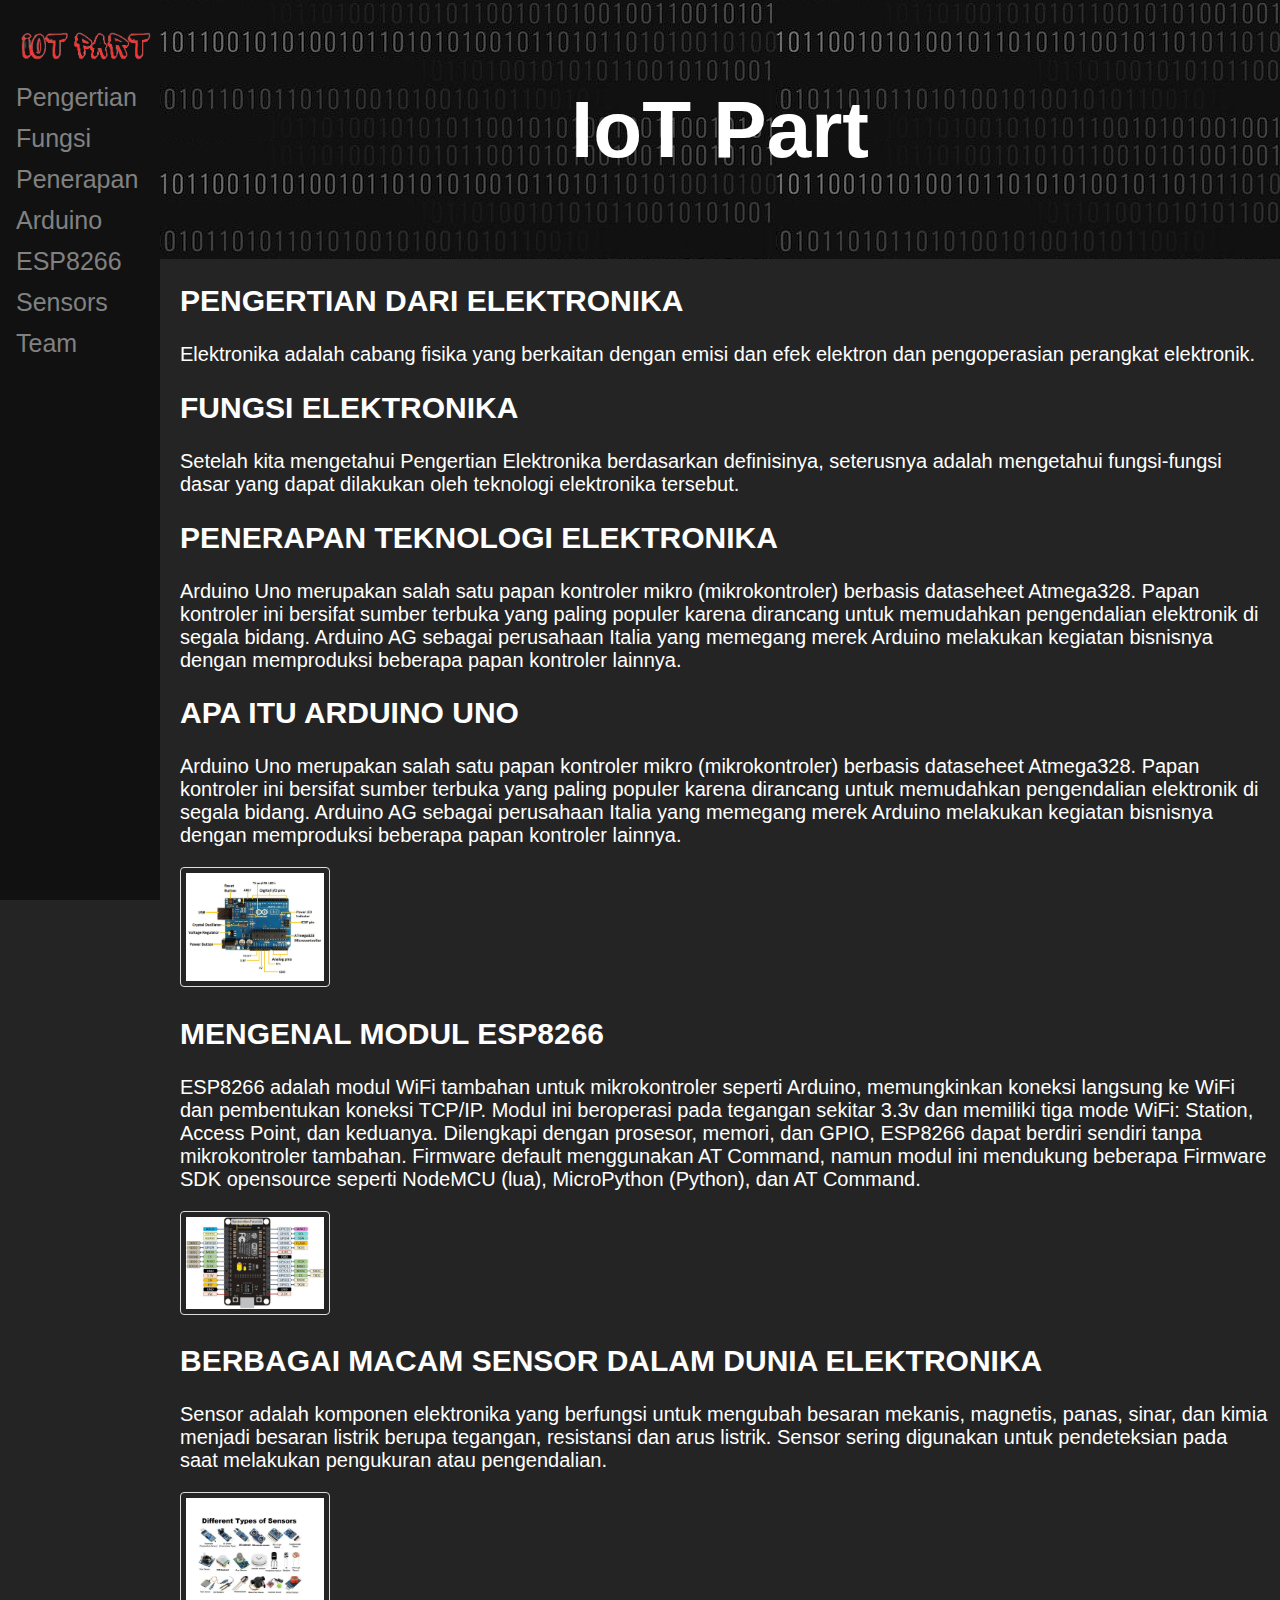
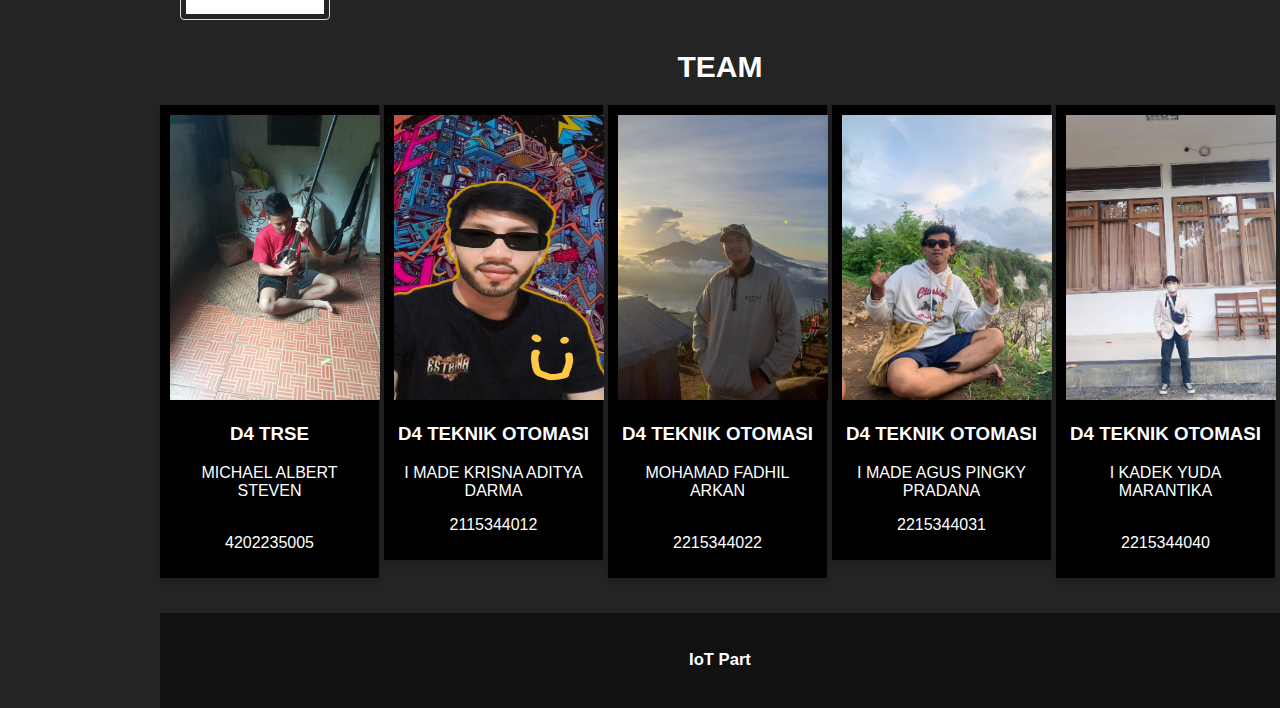
<file: index.html>
<!DOCTYPE html>
<html lang="en">
  <head>
    <meta charset="UTF-8" />
    <meta name="viewport" content="width=device-width, initial-scale=1.0" />
    <link rel="stylesheet" href="style.css" />
    <title class="icon">IoT Part</title>
    <link rel="icon" type="image/x-icon" href="img/thumbnail.png">
  </head>
  <body>

<section>
  <header class="kepala"  id="home">
    <h1 >IoT Part</h1>
  </header>
</section>

<section>
    <div class="sidenav">
      <a href="#home"><img class="img2" src="img/nama_logo.png" alt="nama_logo"></a>
      <a href="#pengertian">Pengertian</a>
      <a href="#fungsi">Fungsi</a>
      <a href="#penerapan">Penerapan</a>
      <a href="#arduino">Arduino</a>
      <a href="#esp8266">ESP8266</a>
      <a href="#sensor">Sensors</a>
      <a href="#teams">Team</a>
<!-- 
        <a href="signup.html" target="_blank">Sign Up</a>
      <a href="login.html" target="_blank">Login</a>
 -->
    </div>
</section>

<section>
    <div class="main">

      <h2><a href="konten/konten0_1.html" id="pengertian" target="_blank">PENGERTIAN DARI ELEKTRONIKA</a></h2>
      <p>Elektronika adalah cabang fisika yang berkaitan dengan emisi dan efek elektron dan pengoperasian perangkat elektronik.</p>

      <h2><a href="konten/konten0_2.html" id="fungsi" target="_blank">FUNGSI ELEKTRONIKA</a></h2>
      <p>Setelah kita mengetahui Pengertian Elektronika berdasarkan definisinya, seterusnya adalah mengetahui fungsi-fungsi dasar yang dapat dilakukan oleh teknologi elektronika tersebut.</p>

      <h2><a href="konten/konten0_3.html" id="penerapan" target="_blank">PENERAPAN TEKNOLOGI ELEKTRONIKA</a></h2>
      <p>Arduino Uno merupakan salah satu papan kontroler mikro (mikrokontroler) berbasis dataseheet Atmega328. Papan kontroler ini bersifat sumber terbuka yang paling populer karena dirancang untuk memudahkan pengendalian elektronik di segala bidang. Arduino AG sebagai perusahaan Italia yang memegang merek Arduino melakukan kegiatan bisnisnya dengan memproduksi beberapa papan kontroler lainnya.</p>

      <h2><a href="" id="arduino" target="_blank">APA ITU ARDUINO UNO</a></h2>
      <p>Arduino Uno merupakan salah satu papan kontroler mikro (mikrokontroler) berbasis dataseheet Atmega328. Papan kontroler ini bersifat sumber terbuka yang paling populer karena dirancang untuk memudahkan pengendalian elektronik di segala bidang. Arduino AG sebagai perusahaan Italia yang memegang merek Arduino melakukan kegiatan bisnisnya dengan memproduksi beberapa papan kontroler lainnya.</p>
      <a href="img/Arduino_UNO.jpeg">
        <img class="img" src="img/Arduino_UNO.jpeg" alt="Arduino_UNO">
      </a>

      <h2><a href="" id="esp8266" target="_blank">MENGENAL MODUL ESP8266</a></h2>
      <p>ESP8266 adalah modul WiFi tambahan untuk mikrokontroler seperti Arduino, memungkinkan koneksi langsung ke WiFi dan pembentukan koneksi TCP/IP. Modul ini beroperasi pada tegangan sekitar 3.3v dan memiliki tiga mode WiFi: Station, Access Point, dan keduanya. Dilengkapi dengan prosesor, memori, dan GPIO, ESP8266 dapat berdiri sendiri tanpa mikrokontroler tambahan. Firmware default menggunakan AT Command, namun modul ini mendukung beberapa Firmware SDK opensource seperti NodeMCU (lua), MicroPython (Python), dan AT Command.</p>
      <a href="img/ESP8266.jpeg">
        <img class="img" src="img/ESP8266.jpeg" alt="ESP8266">
      </a>

      <h2><a href="konten/konten3.html" id="sensor" target="_blank">BERBAGAI MACAM SENSOR DALAM DUNIA ELEKTRONIKA</a></h2>
      <p>Sensor adalah komponen elektronika yang berfungsi untuk mengubah besaran mekanis, magnetis, panas, sinar, dan kimia menjadi besaran listrik berupa tegangan, resistansi dan arus listrik. Sensor sering digunakan untuk pendeteksian pada saat melakukan pengukuran atau pengendalian.</p>
      <a href="img/sensor_type.jpeg">
        <img class="img" src="img/sensor_type.jpeg" alt="sensor_type">
      </a>
    </div>
</section>

<section>
  <div class="team" id="teams">
    <h2>TEAM</h2>
  </div>

  <div class="row">
    <div class="column">
      <div class="card">
        <img src="img/albert.jpg" alt="albert" style="width: 210px;height: 285px;">
        <a href="https://elektro.polnep.ac.id/program-studi-teknik-elektronika/" target="_blank"><h3>D4 TRSE</h3></a>
        <a href="img/albert.jpg"><p>MICHAEL ALBERT STEVEN <br><br></p></a>
        <p>4202235005</p>
      </div>
    </div>
  
    <div class="column">
      <div class="card">
        <img src="img/krisna.jpg" alt="krisna" style="width: 210px;height: 285px;">
        <a href="https://www.pnb.ac.id/prodi/D4_teknik_otomasi/" target="_blank"><h3>D4 TEKNIK OTOMASI</h3></a>
        <a href="img/krisna.jpg"><p>I MADE KRISNA ADITYA DARMA</p></a>
        <p>2115344012</p>
      </div>
    </div>
    
    <div class="column">
      <div class="card">
        <img src="img/fadhil.jpg" alt="fadhil" style="width: 210px;height: 285px;">
        <a href="https://www.pnb.ac.id/prodi/D4_teknik_otomasi/" target="_blank"><h3>D4 TEKNIK OTOMASI</h3></a>
        <a href="img/fadhil.jpg"><p>MOHAMAD FADHIL ARKAN <br><br></p></a>
        <p>2215344022</p>
      </div>
    </div>
    
    <div class="column">
      <div class="card">
        <img src="img/pingky.jpg" alt="pingky" style="width: 210px;height: 285px;">
        <a href="https://www.pnb.ac.id/prodi/D4_teknik_otomasi/" target="_blank"><h3>D4 TEKNIK OTOMASI</h3></a>
        <a href="img/pingky.jpg"><p>I MADE AGUS PINGKY PRADANA</p></a>
        <p>2215344031</p>
      </div>
    </div>

    <div class="column">
      <div class="card">
        <img src="img/yuda.jpg" alt="yuda" style="width: 210px;height: 285px;">
        <a href="https://www.pnb.ac.id/prodi/D4_teknik_otomasi/" target="_blank"><h3>D4 TEKNIK OTOMASI</h3></a>
        <a href="img/yuda.jpg"><p>I KADEK YUDA MARANTIKA <br><br></p></a>
        <p>2215344040</p>
      </div>
    </div>
  </div>
</section>

<section>
  <footer class="akhir">
    <a href="https://www.pnb.ac.id/" target="_blank"><h5>IoT Part</h5></a>
  </footer>
</section>


  </body>
</html>
</file>
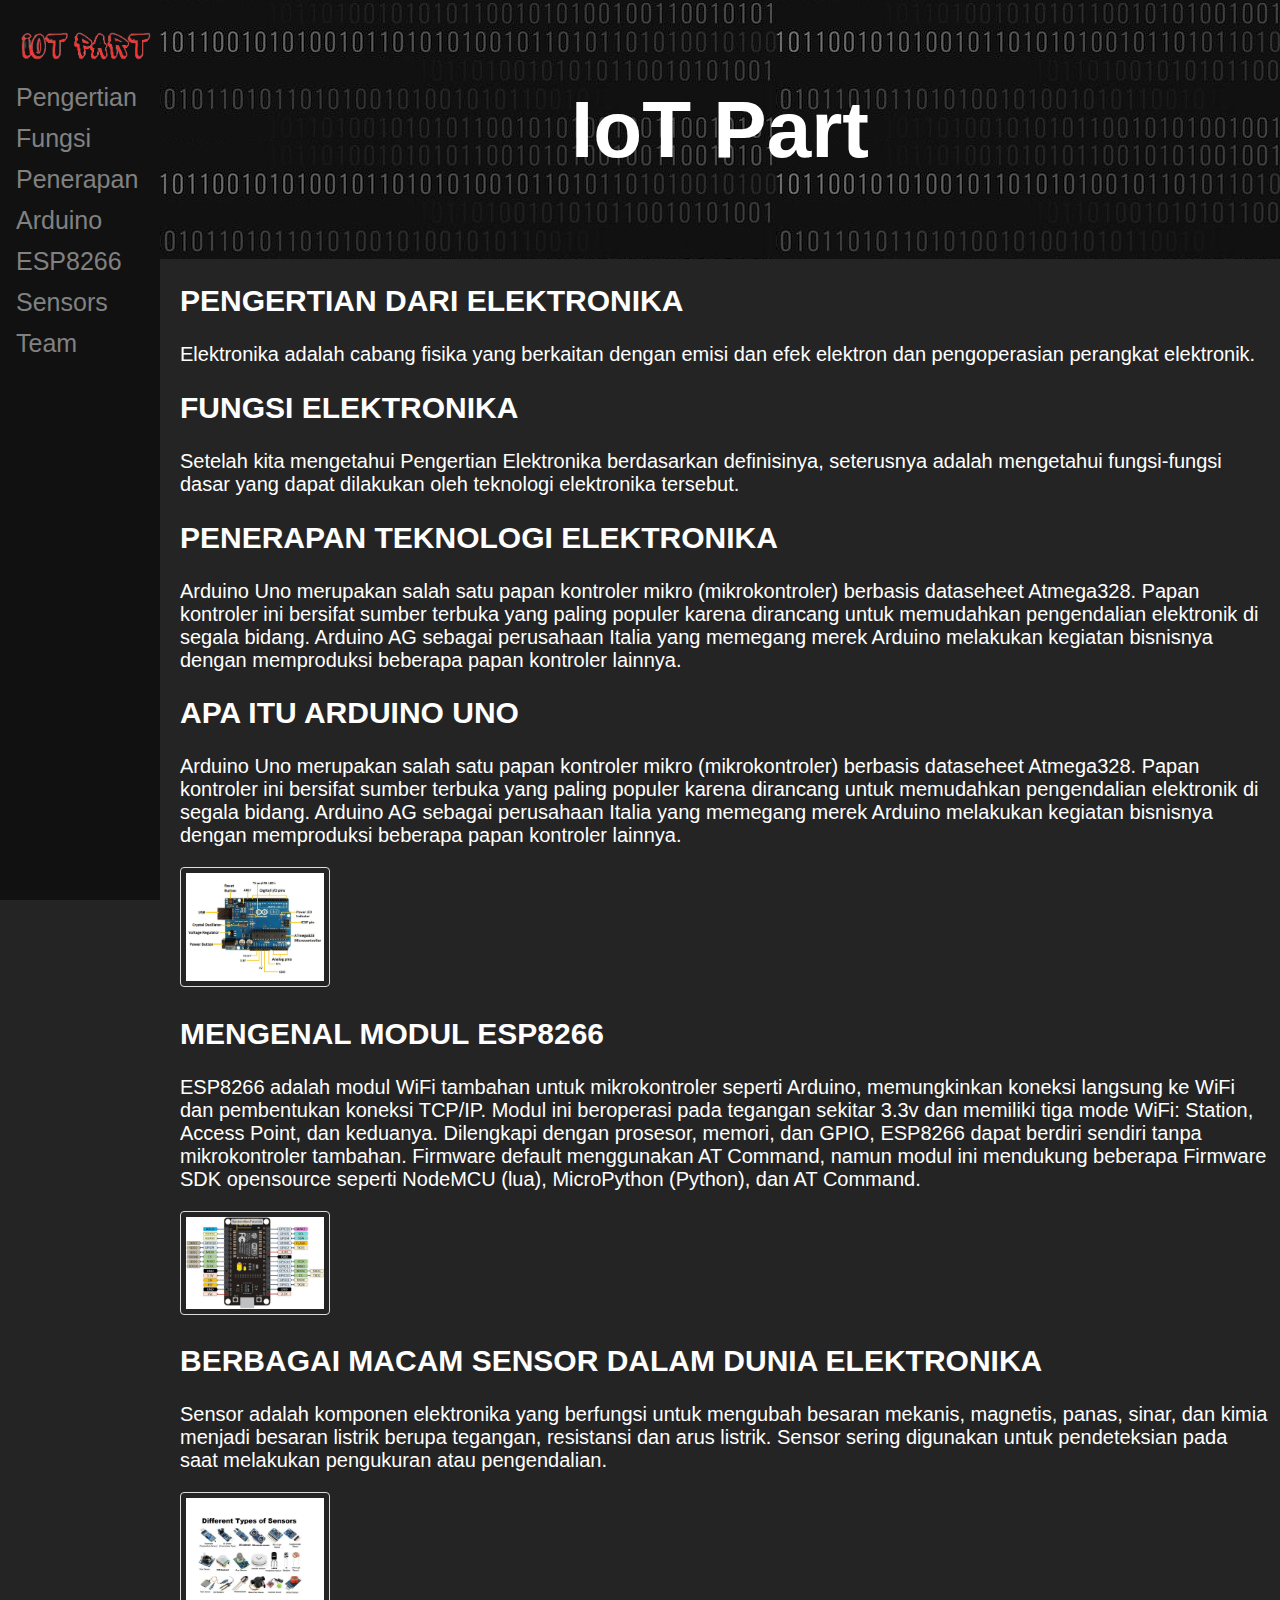
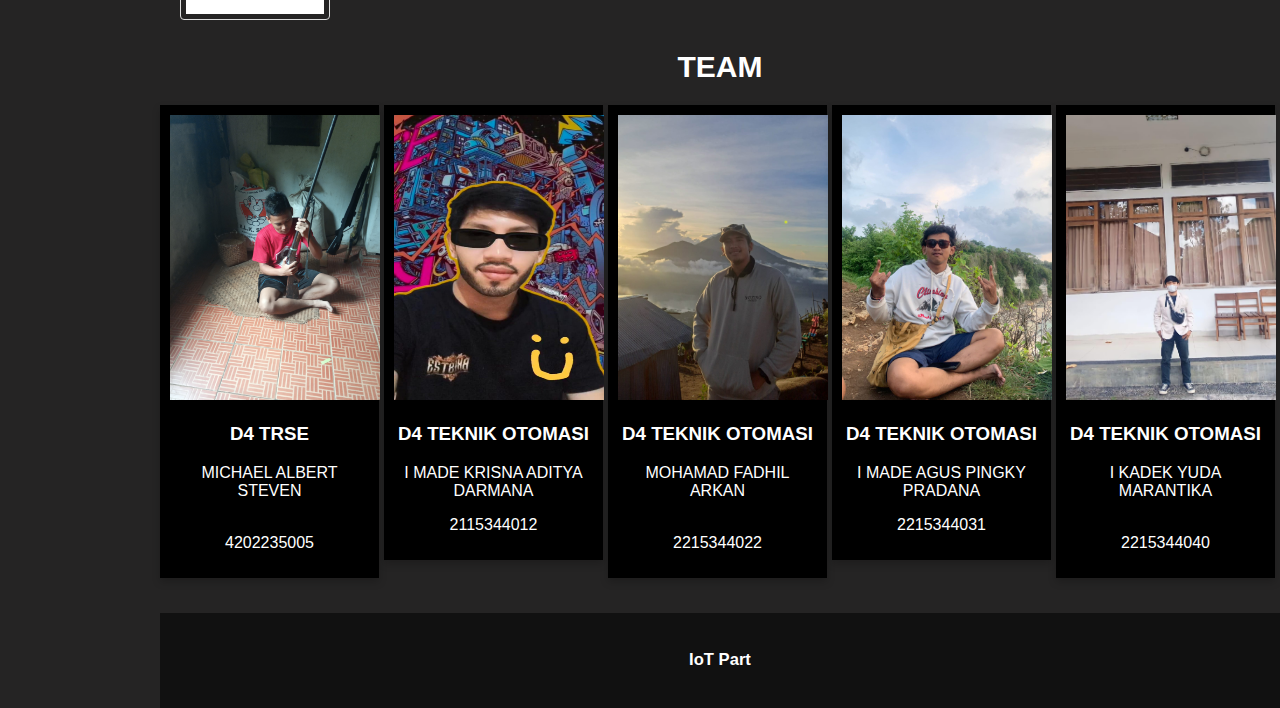
<file: indeks.html>
<!DOCTYPE html>
<html lang="en">
  <head>
    <meta charset="UTF-8" />
    <meta name="viewport" content="width=device-width, initial-scale=1.0" />
    <link rel="stylesheet" href="style.css" />
    <title class="icon">IoT Part</title>
    <link rel="icon" type="image/x-icon" href="img/thumbnail.png">
  </head>
  <body>

<section>
  <header class="kepala"  id="home">
    <h1 >IoT Part</h1>
  </header>
</section>

<section>
    <div class="sidenav">
      <a href="#home"><img class="img2" src="img/nama_logo.png" alt="nama_logo"></a>
      <a href="#pengertian">Pengertian</a>
      <a href="#fungsi">Fungsi</a>
      <a href="#penerapan">Penerapan</a>
      <a href="#arduino">Arduino</a>
      <a href="#esp8266">ESP8266</a>
      <a href="#sensor">Sensors</a>
      <a href="#teams">Team</a>
<!-- 
        <a href="signup.html" target="_blank">Sign Up</a>
      <a href="login.html" target="_blank">Login</a>
 -->
    </div>
</section>

<section>
    <div class="main">

      <h2><a href="konten/konten0_1.html" id="pengertian" target="_blank">PENGERTIAN DARI ELEKTRONIKA</a></h2>
      <p>Elektronika adalah cabang fisika yang berkaitan dengan emisi dan efek elektron dan pengoperasian perangkat elektronik.</p>

      <h2><a href="konten/konten0_2.html" id="fungsi" target="_blank">FUNGSI ELEKTRONIKA</a></h2>
      <p>Setelah kita mengetahui Pengertian Elektronika berdasarkan definisinya, seterusnya adalah mengetahui fungsi-fungsi dasar yang dapat dilakukan oleh teknologi elektronika tersebut.</p>

      <h2><a href="konten/konten0_3.html" id="penerapan" target="_blank">PENERAPAN TEKNOLOGI ELEKTRONIKA</a></h2>
      <p>Arduino Uno merupakan salah satu papan kontroler mikro (mikrokontroler) berbasis dataseheet Atmega328. Papan kontroler ini bersifat sumber terbuka yang paling populer karena dirancang untuk memudahkan pengendalian elektronik di segala bidang. Arduino AG sebagai perusahaan Italia yang memegang merek Arduino melakukan kegiatan bisnisnya dengan memproduksi beberapa papan kontroler lainnya.</p>

      <h2><a href="" id="arduino" target="_blank">APA ITU ARDUINO UNO</a></h2>
      <p>Arduino Uno merupakan salah satu papan kontroler mikro (mikrokontroler) berbasis dataseheet Atmega328. Papan kontroler ini bersifat sumber terbuka yang paling populer karena dirancang untuk memudahkan pengendalian elektronik di segala bidang. Arduino AG sebagai perusahaan Italia yang memegang merek Arduino melakukan kegiatan bisnisnya dengan memproduksi beberapa papan kontroler lainnya.</p>
      <a href="img/Arduino_UNO.jpeg">
        <img class="img" src="img/Arduino_UNO.jpeg" alt="Arduino_UNO">
      </a>

      <h2><a href="" id="esp8266" target="_blank">MENGENAL MODUL ESP8266</a></h2>
      <p>ESP8266 adalah modul WiFi tambahan untuk mikrokontroler seperti Arduino, memungkinkan koneksi langsung ke WiFi dan pembentukan koneksi TCP/IP. Modul ini beroperasi pada tegangan sekitar 3.3v dan memiliki tiga mode WiFi: Station, Access Point, dan keduanya. Dilengkapi dengan prosesor, memori, dan GPIO, ESP8266 dapat berdiri sendiri tanpa mikrokontroler tambahan. Firmware default menggunakan AT Command, namun modul ini mendukung beberapa Firmware SDK opensource seperti NodeMCU (lua), MicroPython (Python), dan AT Command.</p>
      <a href="img/ESP8266.jpeg">
        <img class="img" src="img/ESP8266.jpeg" alt="ESP8266">
      </a>

      <h2><a href="konten/konten3.html" id="sensor" target="_blank">BERBAGAI MACAM SENSOR DALAM DUNIA ELEKTRONIKA</a></h2>
      <p>Sensor adalah komponen elektronika yang berfungsi untuk mengubah besaran mekanis, magnetis, panas, sinar, dan kimia menjadi besaran listrik berupa tegangan, resistansi dan arus listrik. Sensor sering digunakan untuk pendeteksian pada saat melakukan pengukuran atau pengendalian.</p>
      <a href="img/sensor_type.jpeg">
        <img class="img" src="img/sensor_type.jpeg" alt="sensor_type">
      </a>
    </div>
</section>

<section>
  <div class="team" id="teams">
    <h2>TEAM</h2>
  </div>

  <div class="row">
    <div class="column">
      <div class="card">
        <img src="img/albert.jpg" alt="albert" style="width: 210px;height: 285px;">
        <a href="https://elektro.polnep.ac.id/program-studi-teknik-elektronika/" target="_blank"><h3>D4 TRSE</h3></a>
        <a href="img/albert.jpg"><p>MICHAEL ALBERT STEVEN <br><br></p></a>
        <p>4202235005</p>
      </div>
    </div>
  
    <div class="column">
      <div class="card">
        <img src="img/krisna.jpg" alt="krisna" style="width: 210px;height: 285px;">
        <a href="https://www.pnb.ac.id/prodi/D4_teknik_otomasi/" target="_blank"><h3>D4 TEKNIK OTOMASI</h3></a>
        <a href="img/krisna.jpg"><p>I MADE KRISNA ADITYA DARMANA</p></a>
        <p>2115344012</p>
      </div>
    </div>
    
    <div class="column">
      <div class="card">
        <img src="img/fadhil.jpg" alt="fadhil" style="width: 210px;height: 285px;">
        <a href="https://www.pnb.ac.id/prodi/D4_teknik_otomasi/" target="_blank"><h3>D4 TEKNIK OTOMASI</h3></a>
        <a href="img/fadhil.jpg"><p>MOHAMAD FADHIL ARKAN <br><br></p></a>
        <p>2215344022</p>
      </div>
    </div>
    
    <div class="column">
      <div class="card">
        <img src="img/pingky.jpg" alt="pingky" style="width: 210px;height: 285px;">
        <a href="https://www.pnb.ac.id/prodi/D4_teknik_otomasi/" target="_blank"><h3>D4 TEKNIK OTOMASI</h3></a>
        <a href="img/pingky.jpg"><p>I MADE AGUS PINGKY PRADANA</p></a>
        <p>2215344031</p>
      </div>
    </div>

    <div class="column">
      <div class="card">
        <img src="img/yuda.jpg" alt="yuda" style="width: 210px;height: 285px;">
        <a href="https://www.pnb.ac.id/prodi/D4_teknik_otomasi/" target="_blank"><h3>D4 TEKNIK OTOMASI</h3></a>
        <a href="img/yuda.jpg"><p>I KADEK YUDA MARANTIKA <br><br></p></a>
        <p>2215344040</p>
      </div>
    </div>
  </div>
</section>

<section>
  <footer class="akhir">
    <a href="https://www.pnb.ac.id/" target="_blank"><h5>IoT Part</h5></a>
  </footer>
</section>


  </body>
</html>
</file>
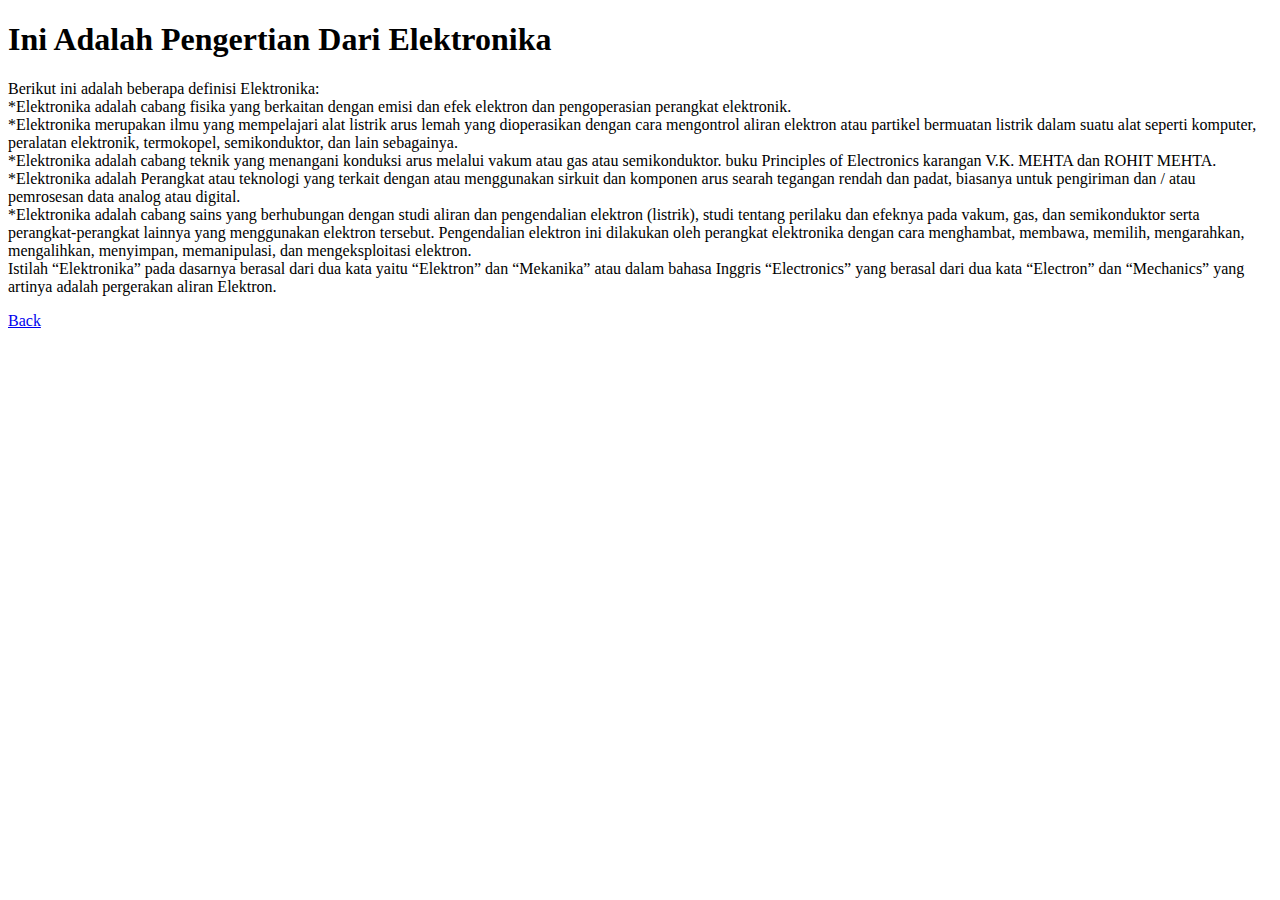
<file: konten/konten0_1.html>
<!DOCTYPE html>
<html lang="en">
<head>
    <meta charset="UTF-8">
    <meta name="viewport" content="width=device-width, initial-scale=1.0">
    <title class="icon">Pengertian dari Elektronika</title>
    <link rel="icon" type="image/x-icon" href="../img/thumbnail.png">
</head>
<body>
    <h1>Ini Adalah Pengertian Dari Elektronika</h1>
    <P>Berikut ini adalah beberapa definisi Elektronika:

    <br>*Elektronika adalah cabang fisika yang berkaitan dengan emisi dan efek elektron dan pengoperasian perangkat elektronik.
    <br>*Elektronika merupakan ilmu yang mempelajari alat listrik arus lemah yang dioperasikan dengan cara mengontrol aliran elektron atau partikel bermuatan listrik dalam suatu alat seperti komputer, peralatan elektronik, termokopel, semikonduktor, dan lain sebagainya.
    <br>*Elektronika adalah cabang teknik yang menangani konduksi arus melalui vakum atau gas atau semikonduktor. buku Principles of Electronics karangan V.K. MEHTA dan ROHIT MEHTA.
    <br>*Elektronika adalah Perangkat atau teknologi yang terkait dengan atau menggunakan sirkuit dan komponen arus searah tegangan rendah dan padat, biasanya untuk pengiriman dan / atau pemrosesan data analog atau digital.
    <br>*Elektronika adalah cabang sains yang berhubungan dengan studi aliran dan pengendalian elektron (listrik), studi tentang perilaku dan efeknya pada vakum, gas, dan semikonduktor serta perangkat-perangkat lainnya yang menggunakan elektron tersebut. Pengendalian elektron ini dilakukan oleh perangkat elektronika dengan cara menghambat, membawa, memilih, mengarahkan, mengalihkan, menyimpan, memanipulasi, dan mengeksploitasi elektron.

    <br>Istilah “Elektronika” pada dasarnya berasal dari dua kata yaitu “Elektron” dan “Mekanika” atau dalam bahasa Inggris “Electronics” yang berasal dari dua kata “Electron” dan “Mechanics” yang artinya adalah pergerakan aliran Elektron.</P>
    <p><a href="../index.html">Back</a></p>
</body>
</html>
</file>
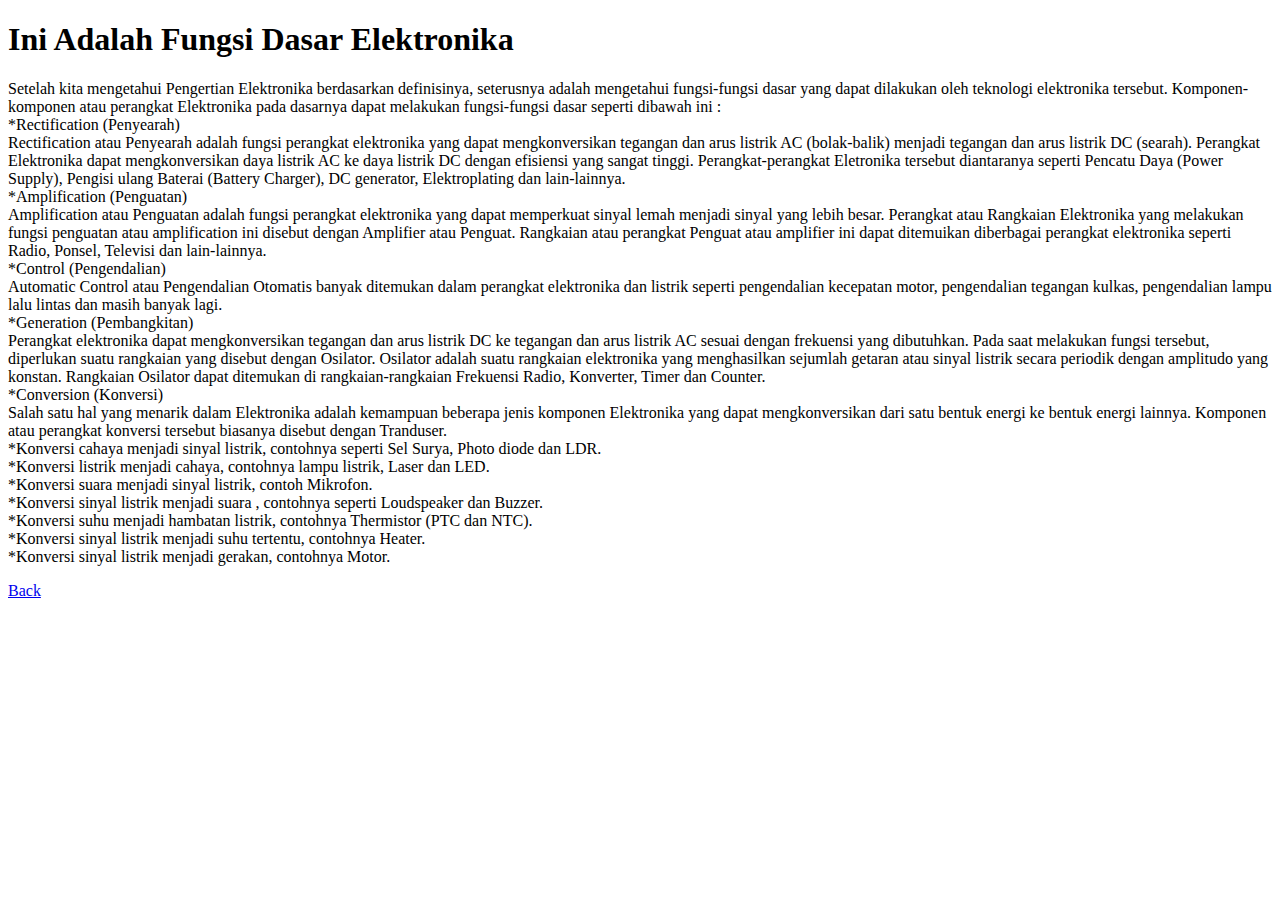
<file: konten/konten0_2.html>
<!DOCTYPE html>
<html lang="en">
<head>
    <meta charset="UTF-8">
    <meta name="viewport" content="width=device-width, initial-scale=1.0">
    <title class="icon">Fungsi Elektronika</title>
    <link rel="icon" type="image/x-icon" href="../img/thumbnail.png">
</head>
<body>
    <h1>Ini Adalah Fungsi Dasar Elektronika</h1>
    <p>Setelah kita mengetahui Pengertian Elektronika berdasarkan definisinya, seterusnya adalah mengetahui fungsi-fungsi dasar yang dapat dilakukan oleh teknologi elektronika tersebut. Komponen-komponen atau perangkat Elektronika pada dasarnya dapat melakukan fungsi-fungsi dasar seperti dibawah ini :

    <br>*Rectification  (Penyearah)
    <br>Rectification atau Penyearah adalah fungsi perangkat elektronika yang dapat mengkonversikan tegangan dan arus listrik AC (bolak-balik) menjadi tegangan dan arus listrik DC (searah). Perangkat Elektronika dapat mengkonversikan daya listrik AC ke daya listrik DC dengan efisiensi yang sangat tinggi. Perangkat-perangkat Eletronika tersebut diantaranya seperti Pencatu Daya (Power Supply), Pengisi ulang Baterai (Battery Charger), DC generator, Elektroplating dan lain-lainnya.

    <br>*Amplification (Penguatan)
    <br>Amplification atau Penguatan adalah fungsi perangkat elektronika yang dapat memperkuat sinyal lemah menjadi  sinyal yang lebih besar. Perangkat atau Rangkaian Elektronika yang melakukan fungsi penguatan atau amplification ini disebut dengan Amplifier atau Penguat. Rangkaian atau perangkat Penguat atau amplifier ini dapat ditemuikan diberbagai perangkat elektronika seperti Radio, Ponsel, Televisi dan lain-lainnya.

    <br>*Control (Pengendalian)
    <br>Automatic Control atau Pengendalian Otomatis banyak ditemukan dalam perangkat elektronika dan listrik seperti pengendalian kecepatan motor, pengendalian tegangan kulkas, pengendalian lampu lalu lintas dan masih banyak lagi.

    <br>*Generation (Pembangkitan)
    <br>Perangkat elektronika dapat mengkonversikan tegangan dan arus listrik DC ke tegangan dan arus listrik AC sesuai dengan frekuensi yang dibutuhkan. Pada saat melakukan fungsi tersebut, diperlukan suatu rangkaian yang disebut dengan Osilator.  Osilator adalah suatu rangkaian elektronika yang menghasilkan sejumlah getaran atau sinyal listrik secara periodik dengan amplitudo yang konstan. Rangkaian Osilator dapat ditemukan di rangkaian-rangkaian Frekuensi Radio, Konverter, Timer dan Counter.
       
    <br>*Conversion (Konversi)
    <br>Salah satu hal yang menarik dalam Elektronika adalah kemampuan beberapa jenis komponen Elektronika yang dapat mengkonversikan dari satu bentuk energi ke bentuk energi lainnya. Komponen atau perangkat konversi tersebut biasanya disebut dengan Tranduser.

    <br>*Konversi cahaya menjadi sinyal listrik, contohnya seperti Sel Surya, Photo diode dan LDR.
    <br>*Konversi listrik menjadi cahaya, contohnya lampu listrik, Laser dan LED.
    <br>*Konversi suara menjadi sinyal listrik, contoh Mikrofon.
    <br>*Konversi sinyal listrik menjadi suara , contohnya seperti Loudspeaker dan Buzzer.
    <br>*Konversi suhu menjadi hambatan listrik, contohnya Thermistor (PTC dan NTC).
    <br>*Konversi sinyal listrik menjadi suhu tertentu, contohnya Heater.
    <br>*Konversi sinyal listrik menjadi gerakan, contohnya Motor.</p>
    <p><a href="../index.html">Back</a></p>
</body>
</html>
</file>
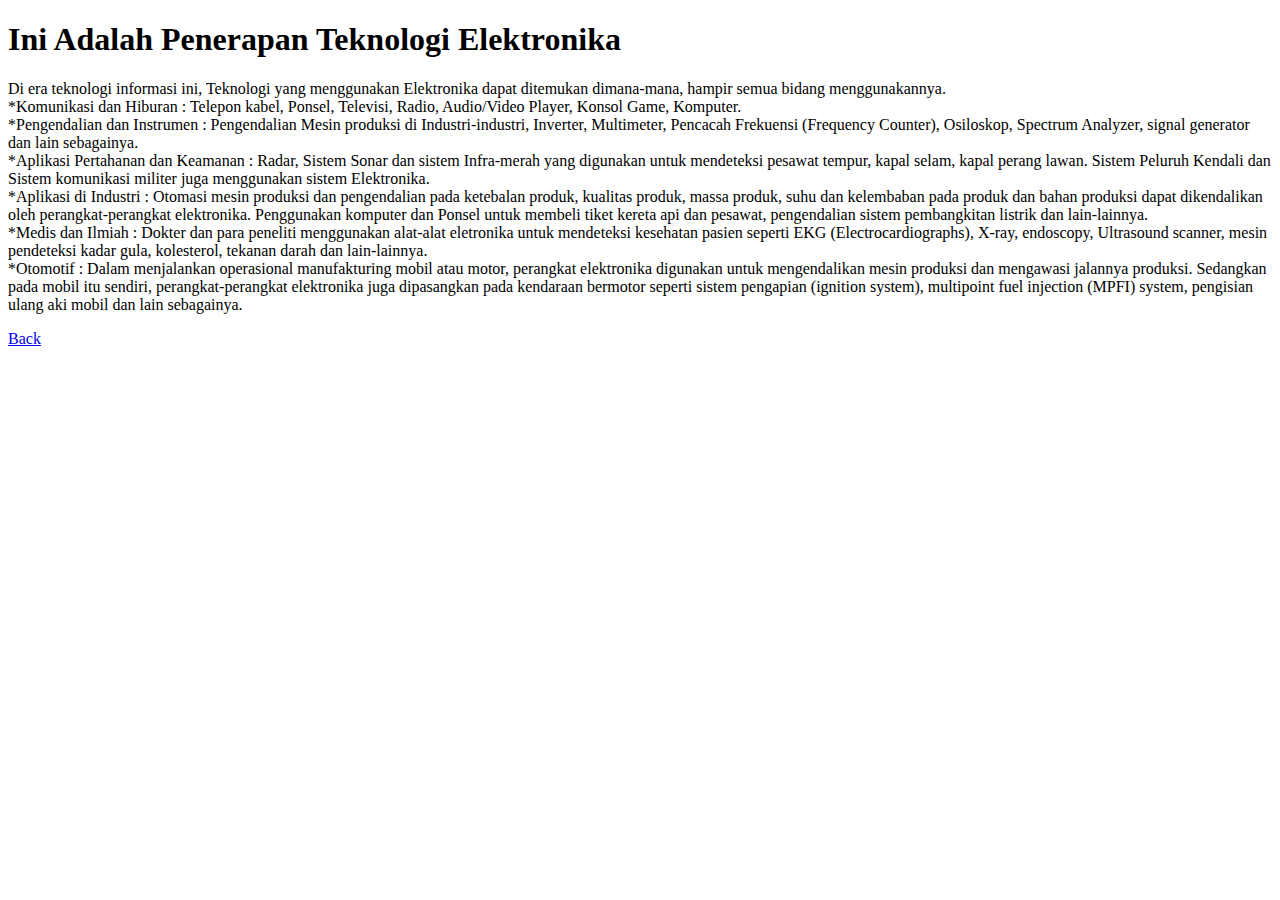
<file: konten/konten0_3.html>
<!DOCTYPE html>
<html lang="en">
<head>
    <meta charset="UTF-8">
    <meta name="viewport" content="width=device-width, initial-scale=1.0">
    <title class="icon">Penerapan Elektronika</title>
    <link rel="icon" type="image/x-icon" href="../img/thumbnail.png">
</head>
<body>
    <h1>Ini Adalah Penerapan Teknologi Elektronika</h1>
    <p>Di era teknologi informasi ini, Teknologi yang menggunakan Elektronika dapat ditemukan dimana-mana, hampir semua bidang menggunakannya.

    <br>*Komunikasi dan Hiburan : Telepon kabel, Ponsel, Televisi, Radio, Audio/Video Player, Konsol Game, Komputer.
    <br>*Pengendalian dan Instrumen : Pengendalian Mesin produksi di Industri-industri, Inverter, Multimeter, Pencacah Frekuensi (Frequency Counter), Osiloskop, Spectrum Analyzer, signal generator dan lain sebagainya.
    <br>*Aplikasi Pertahanan dan Keamanan : Radar, Sistem Sonar dan sistem Infra-merah yang digunakan untuk mendeteksi pesawat tempur, kapal selam, kapal perang lawan. Sistem Peluruh Kendali dan Sistem komunikasi militer  juga menggunakan sistem Elektronika.
    <br>*Aplikasi di Industri : Otomasi mesin produksi dan pengendalian pada ketebalan produk, kualitas produk, massa produk, suhu dan kelembaban pada produk dan bahan produksi dapat dikendalikan oleh perangkat-perangkat elektronika. Penggunakan komputer dan Ponsel untuk membeli tiket kereta api dan pesawat, pengendalian sistem pembangkitan listrik dan lain-lainnya.
    <br>*Medis dan Ilmiah : Dokter dan para peneliti menggunakan alat-alat eletronika untuk mendeteksi kesehatan pasien seperti EKG (Electrocardiographs), X-ray, endoscopy, Ultrasound scanner, mesin  pendeteksi kadar gula, kolesterol, tekanan darah dan lain-lainnya.
    <br>*Otomotif : Dalam menjalankan operasional manufakturing mobil atau motor, perangkat elektronika digunakan untuk mengendalikan mesin produksi dan mengawasi jalannya produksi. Sedangkan pada mobil itu sendiri, perangkat-perangkat elektronika juga dipasangkan pada kendaraan bermotor seperti sistem pengapian (ignition system),  multipoint fuel injection (MPFI) system, pengisian ulang aki mobil dan lain sebagainya.</p>
    <p><a href="../index.html">Back</a></p>
</body>
</html>
</file>
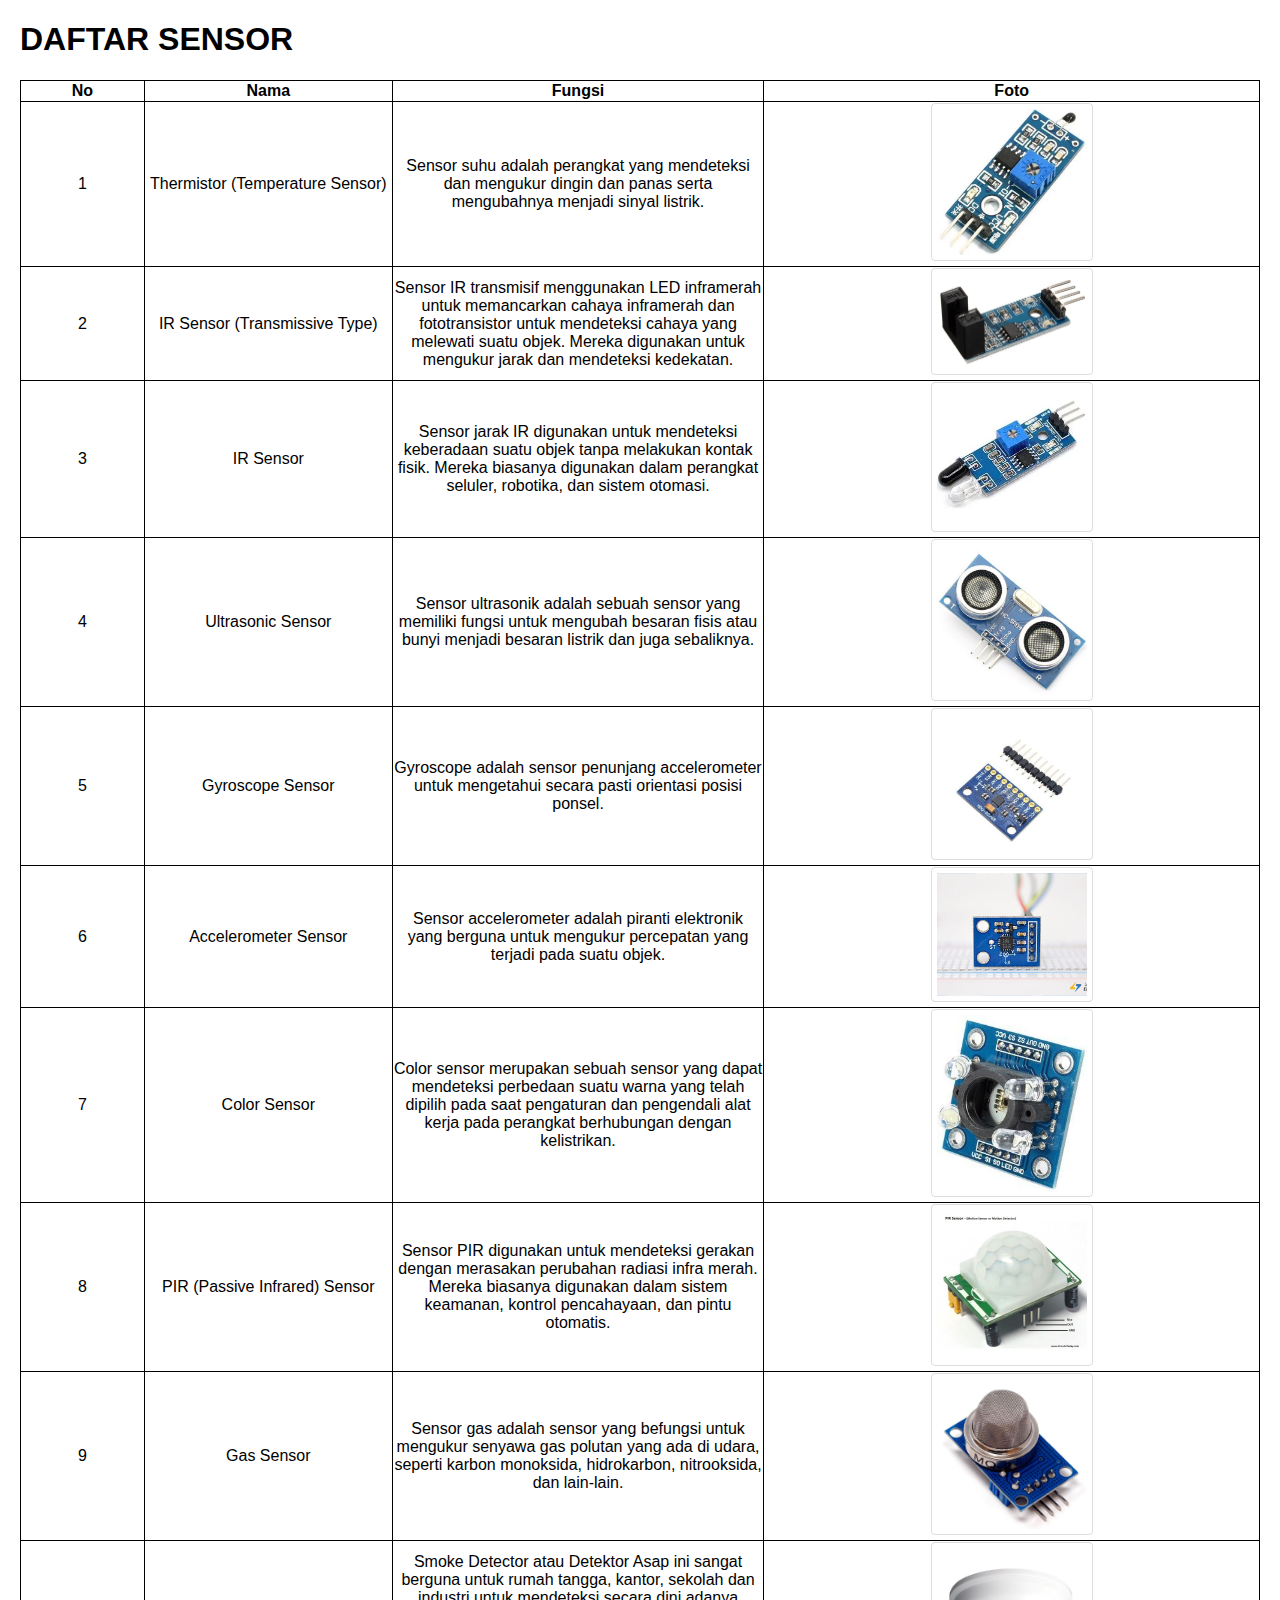
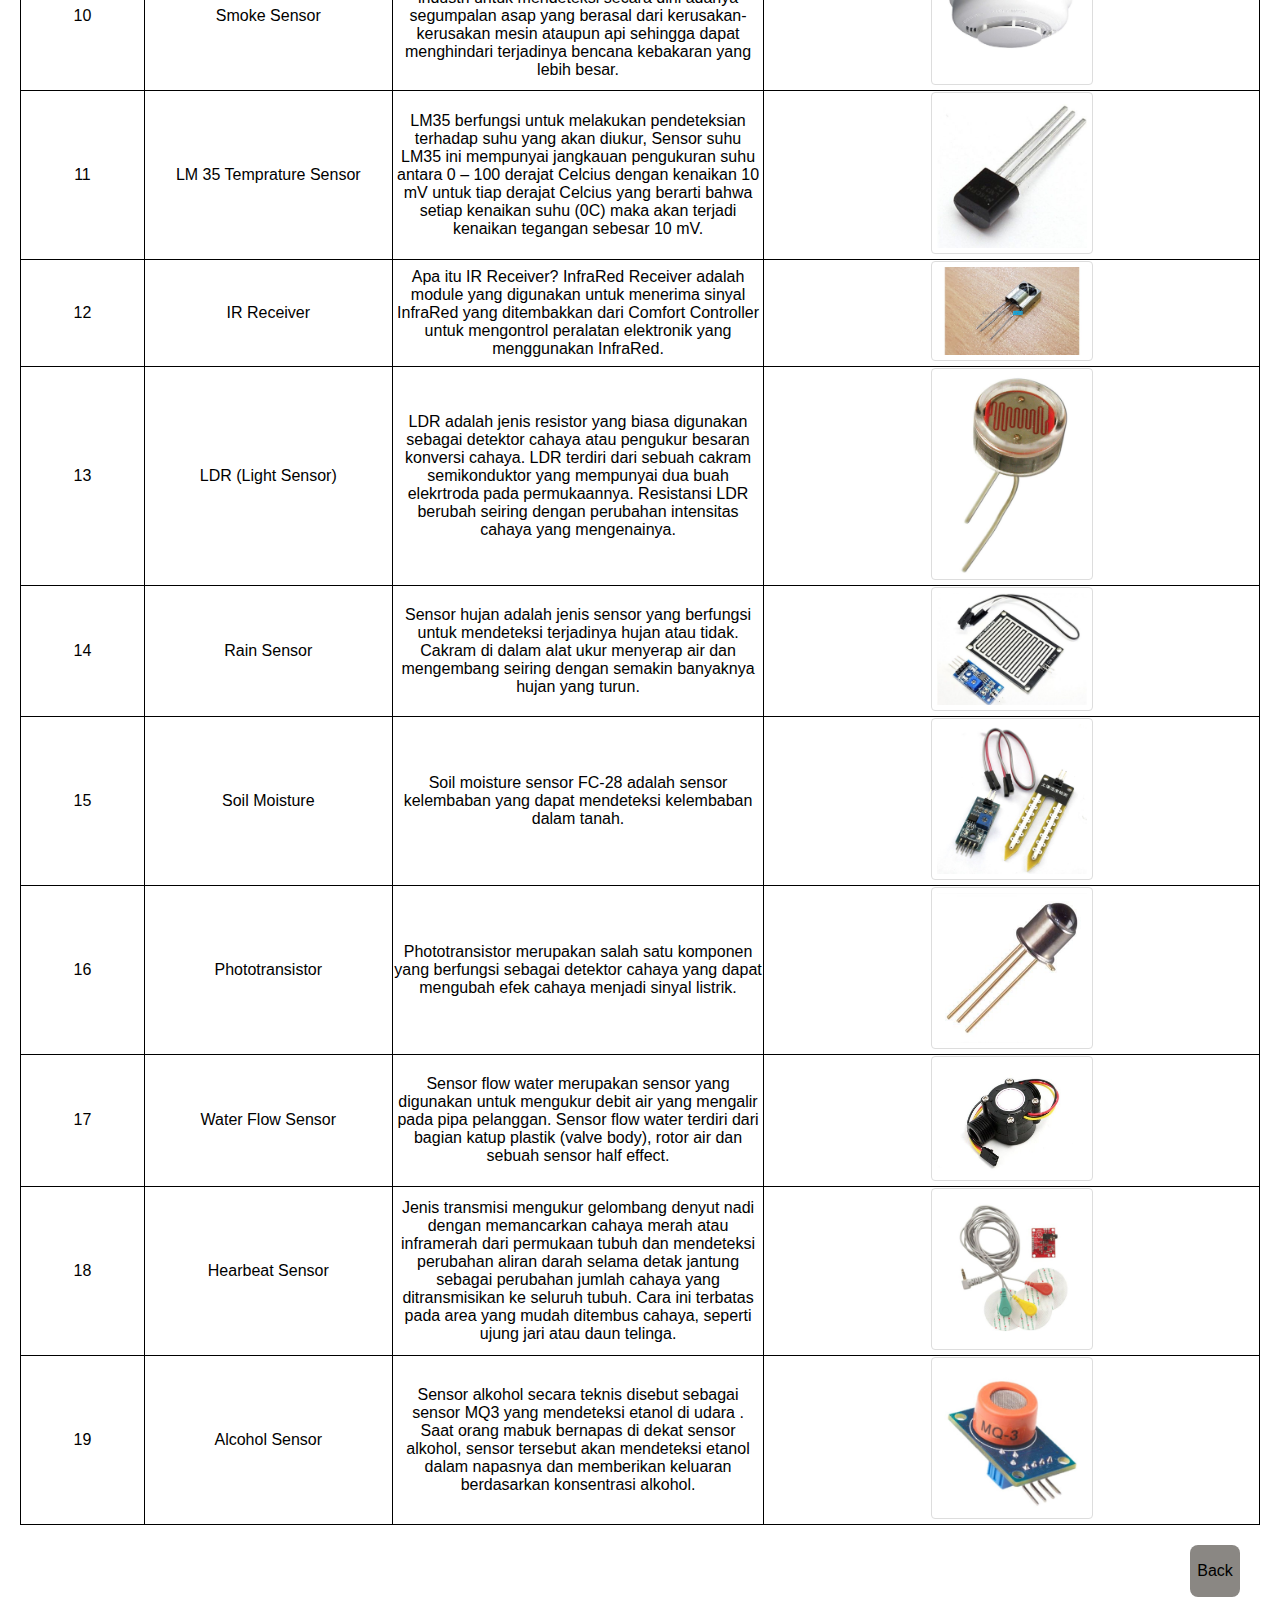
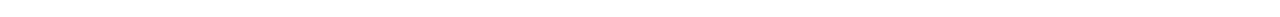
<file: konten/konten3.html>
<!DOCTYPE html>
<html lang="en">
<head>
    <meta charset="UTF-8">
    <meta name="viewport" content="width=device-width, initial-scale=1.0">
    <link rel="stylesheet" href="konten3.css">
    <title class="icon">BERBAGAI MACAM SENSOR DALAM DUNIA ELEKTRONIKA</title>
    <link rel="icon" type="image/x-icon" href="../img/thumbnail.png">
</head>
<body>
    <h1>DAFTAR SENSOR</h1>
    <table style="width:100%">
        <tr>
          <th style="width:10%">No</th>
          <th style="width:20%">Nama</th> 
          <th style="width:30%">Fungsi</th>
          <th style="width:40%">Foto</th>
        </tr>

        <tr>
          <td>1</td>
          <td>Thermistor (Temperature Sensor)</td>
          <td>Sensor suhu adalah perangkat yang mendeteksi dan mengukur dingin dan panas serta mengubahnya menjadi sinyal listrik.</td>
          <td>
            <a href="../snsr/temperature_snsr.jpeg">
                <img class="img" src="../snsr/temperature_snsr.jpeg" alt="temperature_snsr">
            </a>
          </td>
        </tr>

        <tr>
          <td>2</td>
          <td>IR Sensor (Transmissive Type)</td>
          <td>Sensor IR transmisif menggunakan LED inframerah untuk memancarkan cahaya inframerah dan fototransistor untuk mendeteksi cahaya yang melewati suatu objek. Mereka digunakan untuk mengukur jarak dan mendeteksi kedekatan.</td>
          <td>
            <a href="../snsr/ir_snsr_transmissive_type.jpeg">
                <img class="img" src="../snsr/ir_snsr_transmissive_type.jpeg" alt="ir_snsr_transmissive_type">
            </a>
          </td>
        </tr>

        <tr>
          <td>3</td>
          <td>IR Sensor</td>
          <td>Sensor jarak IR digunakan untuk mendeteksi keberadaan suatu objek tanpa melakukan kontak fisik. Mereka biasanya digunakan dalam perangkat seluler, robotika, dan sistem otomasi.</td>
          <td>
            <a href="../snsr/ir_snsr.jpeg">
                <img class="img" src="../snsr/ir_snsr.jpeg" alt="ir_snsr">
            </a>
          </td>
        </tr>

        <tr>
            <td>4</td>
            <td>Ultrasonic Sensor</td>
            <td>Sensor ultrasonik adalah sebuah sensor yang memiliki fungsi untuk mengubah besaran fisis atau bunyi menjadi besaran listrik dan juga sebaliknya.</td>
            <td>
                <a href="../snsr/ultrasonic_snsr.jpeg">
                    <img class="img" src="../snsr/ultrasonic_snsr.jpeg" alt="ultrasonic_snsr">
                </a>  
            </td>
        </tr>

        <tr>
            <td>5</td>
            <td>Gyroscope Sensor</td>
            <td>Gyroscope adalah sensor penunjang accelerometer untuk mengetahui secara pasti orientasi posisi ponsel.</td>
            <td>
                <a href="../snsr/gyroscope_snsr.jpeg">
                    <img class="img" src="../snsr/gyroscope_snsr.jpeg" alt="gyroscope_snsr">
                </a>
            </td>
        </tr>

        <tr>
            <td>6</td>
            <td>Accelerometer Sensor</td>
            <td>Sensor accelerometer adalah piranti elektronik yang berguna untuk mengukur percepatan yang terjadi pada suatu objek.</td>
            <td>
                <a href="../snsr/accelerometer_snsr.jpeg">
                    <img class="img" src="../snsr/accelerometer_snsr.jpeg" alt="accelerometer_snsr">
                </a>
            </td>
        </tr>

        <tr>
            <td>7</td>
            <td>Color Sensor</td>
            <td>Color sensor merupakan sebuah sensor yang dapat mendeteksi perbedaan suatu warna yang telah dipilih pada saat pengaturan dan pengendali alat kerja pada perangkat berhubungan dengan kelistrikan.</td>
            <td>
                <a href="../snsr/color_snsr.jpeg">
                    <img class="img" src="../snsr/color_snsr.jpeg" alt="color_snsr">
                </a>
            </td>
        </tr>
        
        <tr>
            <td>8</td>
            <td>PIR (Passive Infrared) Sensor</td>
            <td>Sensor PIR digunakan untuk mendeteksi gerakan dengan merasakan perubahan radiasi infra merah. Mereka biasanya digunakan dalam sistem keamanan, kontrol pencahayaan, dan pintu otomatis.</td>
            <td>
                <a href="../snsr/pir_snsr.jpeg">
                    <img class="img" src="../snsr/pir_snsr.jpeg" alt="pir_snsr">
                </a>
            </td>
        </tr>

        <tr>
            <td>9</td>
            <td>Gas Sensor</td>
            <td>Sensor gas adalah sensor yang befungsi untuk mengukur senyawa gas polutan yang ada di udara, seperti karbon monoksida, hidrokarbon, nitrooksida, dan lain-lain.</td>
            <td><a href="../snsr/gas_snsr.jpeg">
                <img class="img" src="../snsr/gas_snsr.jpeg" alt="gas_snsr">
            </a></td>
        </tr>

        <tr>
            <td>10</td>
            <td>Smoke Sensor</td>
            <td>Smoke Detector atau Detektor Asap ini sangat berguna untuk rumah tangga, kantor, sekolah dan industri untuk mendeteksi secara dini adanya segumpalan asap yang berasal dari kerusakan-kerusakan mesin ataupun api sehingga dapat menghindari terjadinya bencana kebakaran yang lebih besar.</td>
            <td>
                <a href="../snsr/smoke_snsr.jpeg">
                    <img class="img" src="../snsr/smoke_snsr.jpeg" alt="smoke_snsr">
                </a>
            </td>
        </tr>

        <tr>
            <td>11</td>
            <td>LM 35 Temprature Sensor</td>
            <td>LM35 berfungsi untuk melakukan pendeteksian terhadap suhu yang akan diukur, Sensor suhu LM35 ini mempunyai jangkauan pengukuran suhu antara 0 – 100 derajat Celcius dengan kenaikan 10 mV untuk tiap derajat Celcius yang berarti bahwa setiap kenaikan suhu (0C) maka akan terjadi kenaikan tegangan sebesar 10 mV.</td>
            <td>
                <a href="../snsr/lm35_snsr.jpeg">
                    <img class="img" src="../snsr/lm35_snsr.jpeg" alt="lm35_snsr">
                </a>
            </td>
        </tr>

        <tr>
            <td>12</td>
            <td>IR Receiver</td>
            <td>Apa itu IR Receiver?
                InfraRed Receiver adalah module yang digunakan untuk menerima sinyal InfraRed yang ditembakkan dari Comfort Controller untuk mengontrol peralatan elektronik yang menggunakan InfraRed. </td>
            <td>
                <a href="../snsr/ir_receiver_snsr.jpeg">
                    <img class="img" src="../snsr/ir_receiver_snsr.jpeg" alt="ir_receiver_snsr">
                </a>
            </td>
        </tr>

        <tr>
            <td>13</td>
            <td>LDR (Light Sensor)</td>
            <td>LDR adalah jenis resistor yang biasa digunakan sebagai detektor cahaya atau pengukur besaran konversi cahaya. LDR terdiri dari sebuah cakram semikonduktor yang mempunyai dua buah elekrtroda pada permukaannya. Resistansi LDR berubah seiring dengan perubahan intensitas cahaya yang mengenainya.</td>
            <td>
                <a href="../snsr/ldr_snsr.jpeg">
                    <img class="img" src="../snsr/ldr_snsr.jpeg" alt="ldr_snsr">
                </a>
            </td>
        </tr>

        <tr>
            <td>14</td>
            <td>Rain Sensor</td>
            <td>Sensor hujan adalah jenis sensor yang berfungsi untuk mendeteksi terjadinya hujan atau tidak. Cakram di dalam alat ukur menyerap air dan mengembang seiring dengan semakin banyaknya hujan yang turun.</td>
            <td>
                <a href="../snsr/rain_snsr.jpeg">
                    <img class="img" src="../snsr/rain_snsr.jpeg" alt="rain_snsr">
                </a>
            </td>
        </tr>

        <tr>
            <td>15</td>
            <td>Soil Moisture</td>
            <td>Soil moisture sensor FC-28 adalah sensor kelembaban yang dapat mendeteksi kelembaban dalam tanah.</td>
            <td>
                <a href="../snsr/soil_moisture_snsr.jpeg">
                    <img class="img" src="../snsr/soil_moisture_snsr.jpeg" alt="soil_moisture_snsr">
                </a>
            </td>
        </tr>

        <tr>
            <td>16</td>
            <td>Phototransistor</td>
            <td>Phototransistor merupakan salah satu komponen yang berfungsi sebagai detektor cahaya yang dapat mengubah efek cahaya menjadi sinyal listrik.</td>
            <td>
                <a href="../snsr/phototransistor_snsr.jpeg">
                    <img class="img" src="../snsr/phototransistor_snsr.jpeg" alt="phototransistor_snsr">
                </a>
            </td>
        </tr>

        <tr>
            <td >17</td>
            <td>Water Flow Sensor</td>
            <td>Sensor flow water merupakan sensor yang digunakan untuk mengukur debit air yang mengalir pada pipa pelanggan. Sensor flow water terdiri dari bagian katup plastik (valve body), rotor air dan sebuah sensor half effect.</td>
            <td>
                <a href="../snsr/water_flow_snsr.jpeg">
                    <img class="img" src="../snsr/water_flow_snsr.jpeg" alt="water_flow_snsr">
                </a>
            </td>
        </tr>

        <tr>
            <td>18</td>
            <td>Hearbeat Sensor</td>
            <td>Jenis transmisi mengukur gelombang denyut nadi dengan memancarkan cahaya merah atau inframerah dari permukaan tubuh dan mendeteksi perubahan aliran darah selama detak jantung sebagai perubahan jumlah cahaya yang ditransmisikan ke seluruh tubuh. Cara ini terbatas pada area yang mudah ditembus cahaya, seperti ujung jari atau daun telinga.</td>
            <td>
                <a href="../snsr/heart_snsr.jpeg">
                    <img class="img" src="../snsr/heart_snsr.jpeg" alt="heart_snsr">
                </a>
            </td>
        </tr>

        <tr>
            <td>19</td>
            <td>Alcohol Sensor</td>
            <td>Sensor alkohol secara teknis disebut sebagai sensor MQ3 yang mendeteksi etanol di udara . Saat orang mabuk bernapas di dekat sensor alkohol, sensor tersebut akan mendeteksi etanol dalam napasnya dan memberikan keluaran berdasarkan konsentrasi alkohol.</td>
            <td>
                <a href="../snsr/alcohol_snsr.jpeg">
                    <img class="img" src="../snsr/alcohol_snsr.jpeg" alt="alcohol_snsr">
                </a>
            </td>
        </tr>
      </table>

      <div class="back">
        <a href="../index.html"><p>Back</p></a>
      </div>
</body>
</html>
</file>
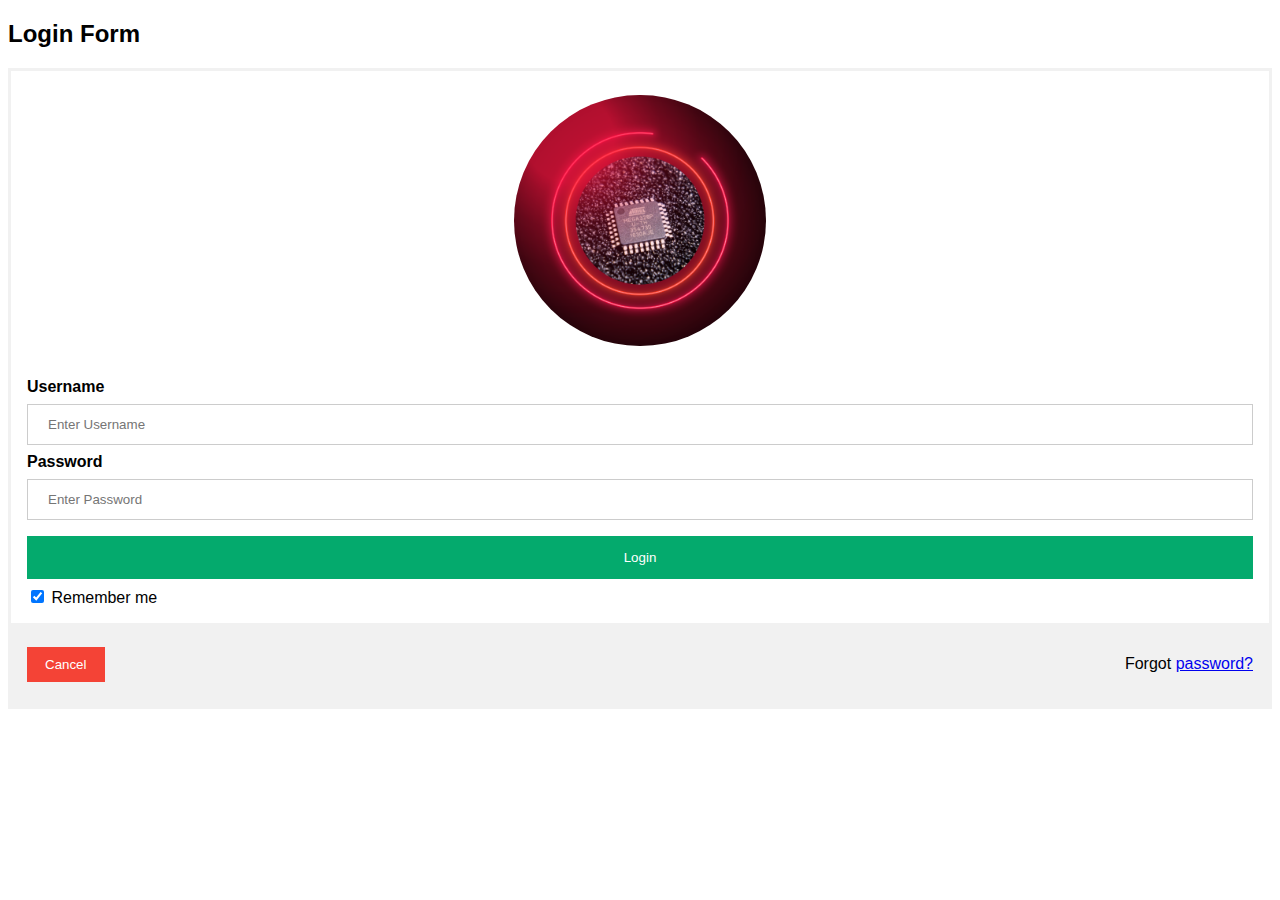
<file: konten/login.html>
<!DOCTYPE html>
<html lang="en">
<head>
    <meta charset="UTF-8">
    <meta name="viewport" content="width=device-width, initial-scale=1.0">
    <link rel="stylesheet" href="login.css">
    <title class="icon">Login Iot Part</title>
    <link rel="icon" type="image/x-icon" href="img/thumbnail.png">
</head>
<body>
    <h2>Login Form</h2>

<form action="/action_page.php" method="post">
  <div class="imgcontainer">
    <img src="../img/thumbnail.png" alt="Avatar" class="avatar">
  </div>

  <div class="container">
    <label for="uname"><b>Username</b></label>
    <input type="text" placeholder="Enter Username" name="uname" required>

    <label for="psw"><b>Password</b></label>
    <input type="password" placeholder="Enter Password" name="psw" required>
        
    <button type="submit">Login</button>
    <label>
      <input type="checkbox" checked="checked" name="remember"> Remember me
    </label>
  </div>

  <div class="container" style="background-color:#f1f1f1">
    <a href="../index.html"><button type="button" class="cancelbtn">Cancel</button></a>
    <span class="psw">Forgot <a href="#">password?</a></span>
  </div>
</form> 
</body>
</html>
</file>
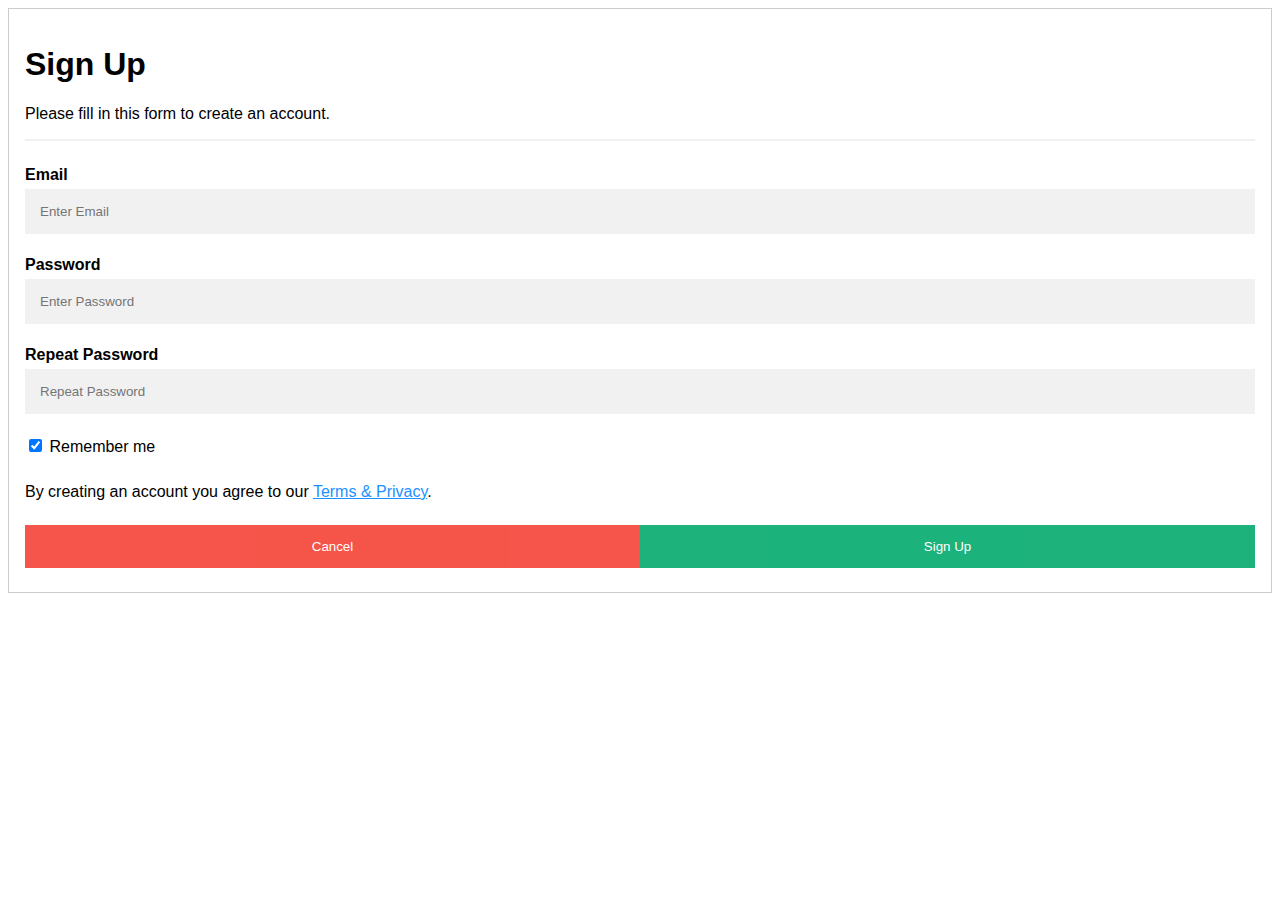
<file: konten/signup.html>
<!DOCTYPE html>
<html lang="en">
<head>
    <meta charset="UTF-8">
    <meta name="viewport" content="width=device-width, initial-scale=1.0">
    <link rel="stylesheet" href="signup.css">
    <title class="icon">Sign Up IoT Part</title>
    <link rel="icon" type="image/x-icon" href="../img/thumbnail.png">
</head>
<body>
    <form action="/action_page.php" style="border:1px solid #ccc">
        <div class="container">
          <h1>Sign Up</h1>
          <p>Please fill in this form to create an account.</p>
          <hr>
      
          <label for="email"><b>Email</b></label>
          <input type="text" placeholder="Enter Email" name="email" required>
      
          <label for="psw"><b>Password</b></label>
          <input type="password" placeholder="Enter Password" name="psw" required>
      
          <label for="psw-repeat"><b>Repeat Password</b></label>
          <input type="password" placeholder="Repeat Password" name="psw-repeat" required>
          
          <label>
            <input type="checkbox" checked="checked" name="remember" style="margin-bottom:15px"> Remember me
          </label>
          
          <p>By creating an account you agree to our <a href="#" style="color:dodgerblue">Terms & Privacy</a>.</p>
      
          <div class="clearfix">
            <a href="../index.html"><button type="button" class="cancelbtn">Cancel</button></a>
            <button type="submit" class="signupbtn">Sign Up</button>
          </div>
        </div>
    </form>
</body>
</html>
</file>
<file: style.css>
/* Sidebar */
body {
  font-family: "Lato", sans-serif;
  background-color: #252424;
  color: white;
  margin: 0;
  margin-left: 160px;
}

/* Header */
header {
  background-image: url("img/bckgrnd_biner1.jpeg");
  padding: 30px;
  text-align: center;
  font-size: 35px;
  color: white;
  text-align: center;
}
.kepala {
  font-size: 40px;

}
/* End Header */


.sidenav {
  height: 100%;
  width: 160px;
  position: fixed;
  z-index: 1;
  top: 0;
  left: 0;
  background-color: #111;
  overflow-x: hidden;
  padding-top: 20px;
}

.sidenav a {
  padding: 6px 8px 6px 16px;
  text-decoration: none;
  font-size: 25px;
  color: #818181;
  display: block;
}

.sidenav a:hover {
  color: #f1f1f1;
}

.main {
  margin-left: 10px;
  font-size: 20px;
  padding: 0px 10px;
}

.main a {
  text-decoration: none;
  color: white;
}

@media screen and (max-height: 450px) {
  .sidenav {
    padding-top: 15px;
  }
  .sidenav a {
    font-size: 18px;
  }
}
/* End */

/* thumbnail image */
.img {
  border: 1px solid #ddd;
  border-radius: 4px;
  padding: 5px;
  width: 150px;
}

.img2 {
  border-radius: 4px;
  padding: 5px;
  width: 140px;
}

.img2:hover {
  box-shadow: 0 0 2px 1px rgba(255, 17, 17, 0.5);
}

.img:hover {
  box-shadow: 0 0 2px 1px rgba(0, 140, 186, 0.5);
}
/* End */

/* Card */
.team {
  text-align: center;
  font-size: 20px;
}

* {
  box-sizing: border-box;
}

.column {
  float: left;
  width: 20%;
  padding: 5px 5px 5px 0px;
  margin: 0;
  margin-bottom: 30px;
}

.column:hover {
  box-shadow: 2px 2px 5px 1px rgba(0, 140, 186, 0.5);
}

/* Remove extra left and right margins, due to padding */
.row {margin: 0 0px;}

/* Clear floats after the columns */
.row:after {
  content: "";
  display: table;
  clear: both;
}

/* Responsive columns */
@media screen and (max-width: 600px) {
  .column {
    width: 100%;
    display: block;
    margin-bottom: 20px;
  }
}

/* Style the counter cards */
.card {
  box-shadow: 0 4px 8px 0 rgba(0, 0, 0, 0.2);
  text-align: center;
  padding: 10px;
  background-color: #000000;
}

.card a {
  text-decoration: none;
  color: white;
}
/* End */

/* Footer */
footer {
  background-color: #111;
  padding: 10px;
  text-align: center;
  color: white;
}

.akhir a {
  text-decoration: none;
  color: rgb(255, 255, 255);
  font-size: 20px;
}
/* End */

/* Scroll Effect */
html {
  scroll-behavior: smooth;
}

#teams, #pengertian, #fungsi, #penerapan, #arduino, #esp8266, #sensor {
  height: 50px;
}
/* End */
</file>
<file: konten/konten3.css>
body {
    font-family: "Lato", sans-serif;
    background-color: white;
    margin: 0;
    margin-left: 20px;
    margin-right: 20px;
    
  }

  table, th, td {
    border:1px solid black;
    border-collapse: collapse;
    text-align: center;
  }
  .back {
    margin-top: 20px;
    margin: 20px;
    width: 40px;
    text-align: center;
    padding: 1px 5px;
    background-color: rgb(138, 135, 131);
    border-radius: 8px;
    float: right;
  }

  .back a {
    text-decoration: none;
    color: black;
  }

  /* thumbnail image */
.img {
  border: 1px solid #ddd;
  border-radius: 4px;
  padding: 5px;
  width: 150px;
}

.img2 {
  border: 1px solid #363333;
  border-radius: 4px;
  padding: 5px;
  width: 100px;
}

.img:hover {
  box-shadow: 0 0 2px 1px rgba(0, 140, 186, 0.5);
}
/* End */
</file>
<file: konten/login.css>
body {font-family: Arial, Helvetica, sans-serif;}
form {border: 3px solid #f1f1f1;}

input[type=text], input[type=password] {
  width: 100%;
  padding: 12px 20px;
  margin: 8px 0;
  display: inline-block;
  border: 1px solid #ccc;
  box-sizing: border-box;
}

button {
  background-color: #04AA6D;
  color: white;
  padding: 14px 20px;
  margin: 8px 0;
  border: none;
  cursor: pointer;
  width: 100%;
}

button:hover {
  opacity: 0.8;
}

.cancelbtn {
  width: auto;
  padding: 10px 18px;
  background-color: #f44336;
}

.cancelbtn a {
    text-decoration: none;
    color: white;
}

.imgcontainer {
  text-align: center;
  margin: 24px 0 12px 0;
}

img.avatar {
  width: 20%;
  border-radius: 50%;
}

.container {
  padding: 16px;
}

span.psw {
  float: right;
  padding-top: 16px;
}

/* Change styles for span and cancel button on extra small screens */
@media screen and (max-width: 300px) {
  span.psw {
     display: block;
     float: none;
  }
  .cancelbtn {
     width: 100%;
  }
}
</file>
<file: konten/signup.css>
body {font-family: Arial, Helvetica, sans-serif;}
* {box-sizing: border-box}

/* Full-width input fields */
input[type=text], input[type=password] {
  width: 100%;
  padding: 15px;
  margin: 5px 0 22px 0;
  display: inline-block;
  border: none;
  background: #f1f1f1;
}

input[type=text]:focus, input[type=password]:focus {
  background-color: #ddd;
  outline: none;
}

hr {
  border: 1px solid #f1f1f1;
  margin-bottom: 25px;
}

/* Set a style for all buttons */
button {
  background-color: #04AA6D;
  color: white;
  padding: 14px 20px;
  margin: 8px 0;
  border: none;
  cursor: pointer;
  width: 100%;
  opacity: 0.9;
}

button:hover {
  opacity:1;
}

/* Extra styles for the cancel button */
.cancelbtn {
  padding: 14px 20px;
  background-color: #f44336;
}

.cancelbtn a {
    text-decoration: none;
    color: white;
}

/* Float cancel and signup buttons and add an equal width */
.cancelbtn, .signupbtn {
  float: left;
  width: 50%;
}

/* Add padding to container elements */
.container {
  padding: 16px;
}

/* Clear floats */
.clearfix::after {
  content: "";
  clear: both;
  display: table;
}

/* Change styles for cancel button and signup button on extra small screens */
@media screen and (max-width: 300px) {
  .cancelbtn, .signupbtn {
     width: 100%;
  }
}
</file>
